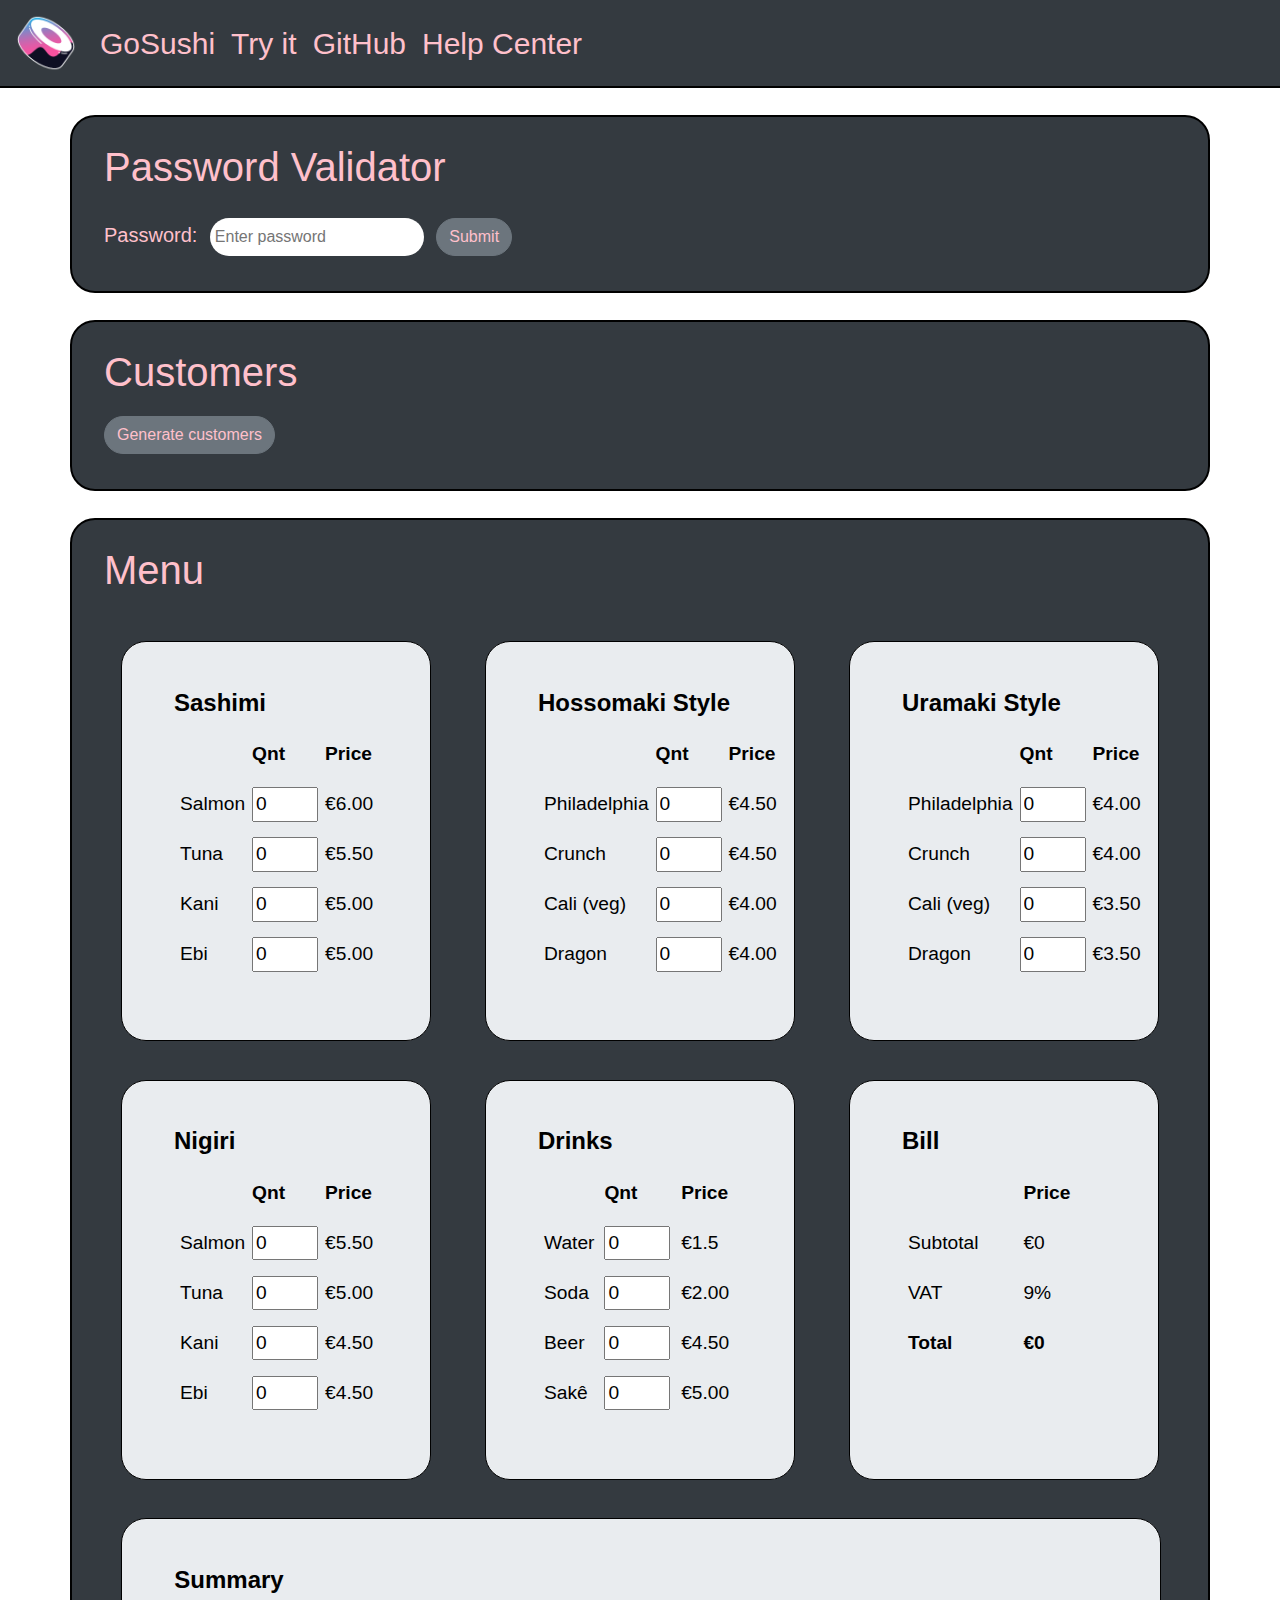
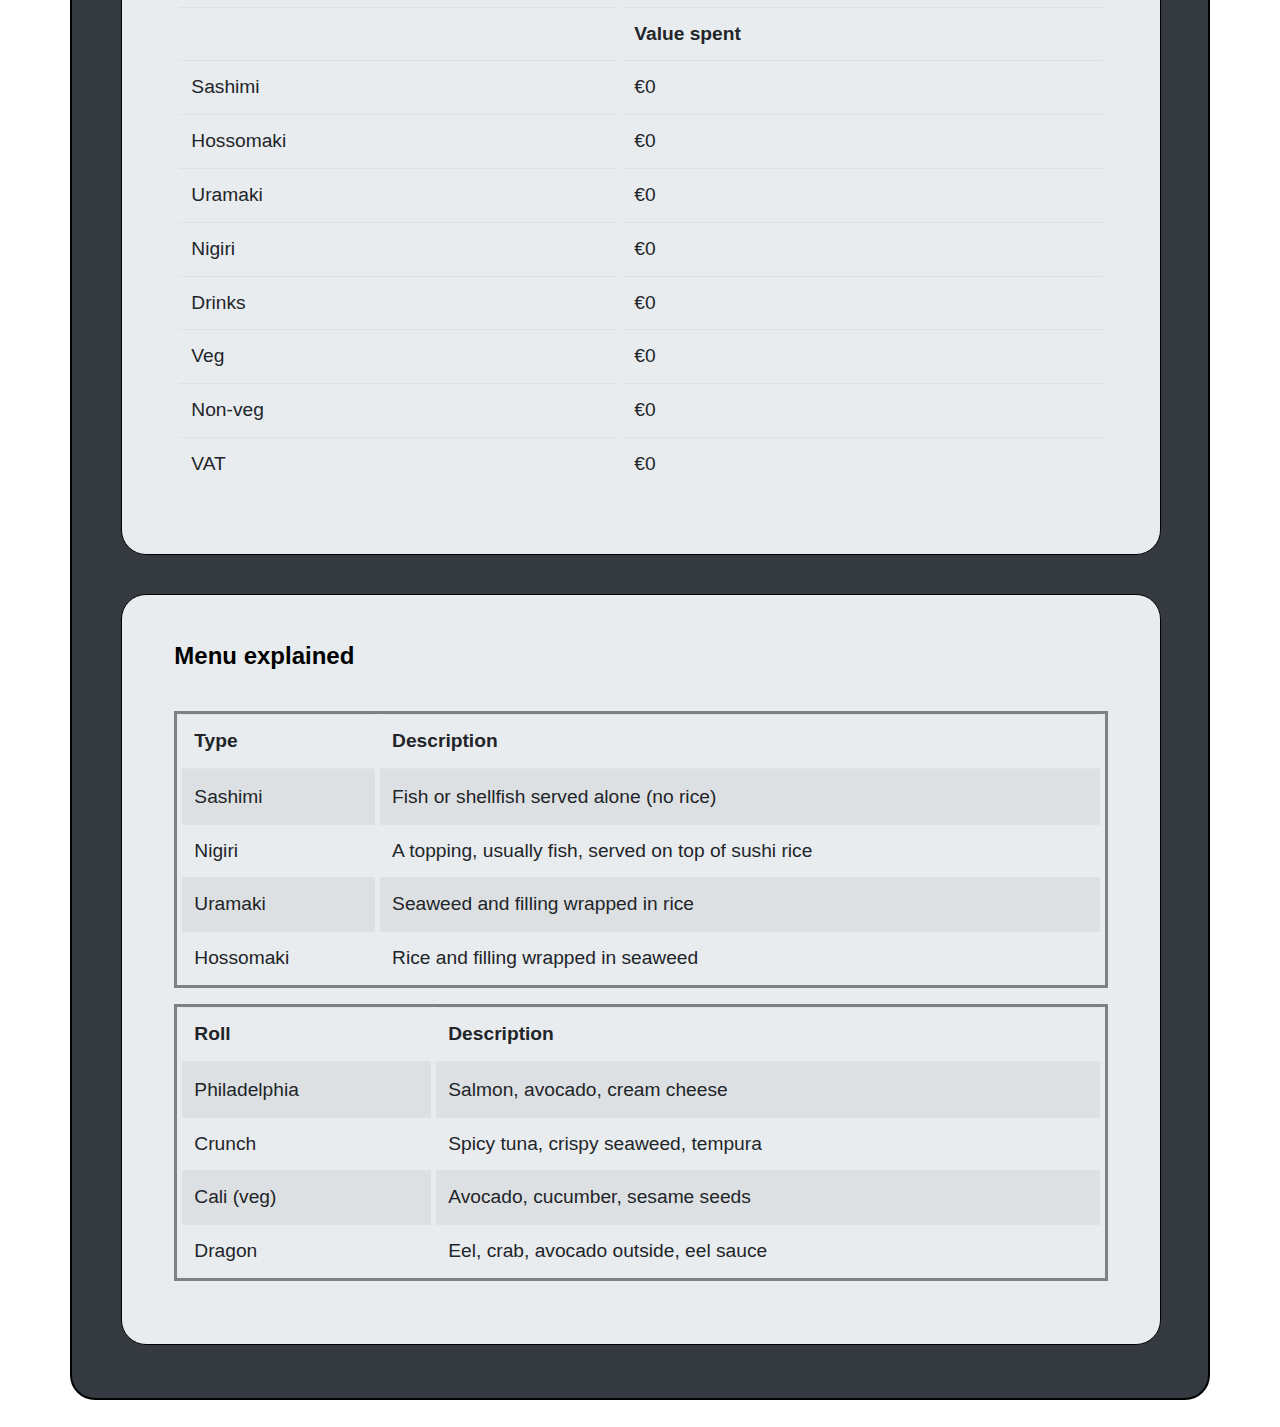
<file: index.html>
<!DOCTYPE html>
<html lang="en">

<head>
    <meta charset="UTF-8">
    <meta http-equiv="X-UA-Compatible" content="IE=edge">
    <meta name="viewport" content="width=device-width, initial-scale=1.0">
    <title>GoSushi</title>
    <!-- link to bootstrap -->
    <link rel="stylesheet" href="https://stackpath.bootstrapcdn.com/bootstrap/4.5.2/css/bootstrap.min.css"
        integrity="sha384-JcKb8q3iqJ61gNV9KGb8thSsNjpSL0n8PARn9HuZOnIxN0hoP+VmmDGMN5t9UJ0Z" crossorigin="anonymous">
    <!-- link to my css file -->
    <link rel="stylesheet" href="css/style.css" defer>
    <!-- link to my js file -->
    <script src="js/script.js" defer></script>
    <!-- link to jQuerry -->
    <script src="https://ajax.googleapis.com/ajax/libs/jquery/3.5.1/jquery.min.js"></script>
</head>

<body>

    <!--Nav bar-->
    <div class="main-nav">
        <nav class="navbar navbar-expand-sm bg-dark navbar-dark">
            <!-- Brand/logo -->
            <a class="navbar-brand" href="index.html">
                <img src="images/logo.png" alt="logo" style="width: 60px">
            </a>
            <!-- Links -->
            <ul class="navbar-nav">
                <li class="nav-item">
                    <a class="nav-link" href="index.html">GoSushi</a>
                </li>
                <li class="nav-item">
                    <a class="nav-link" href="gosushi-animation.html">Try it</a>
                </li>
                <li class="nav-item">
                    <a class="nav-link" href="https://github.com/OseasSon/GoSushi">GitHub</a>
                </li>
                <li class="nav-item">
                    <a class="nav-link" href="https://intercom.help/oseas-test-0e3d43b79150/en/articles/8587168-my-baldur-s-gate-3-perfectionism-is-killing-me-edit-1">Help Center</a>
                </li>
            </ul>
        </nav>
    </div>


    <!-- Password input container -->
    <div class="container jumbotron passwordDiv">
        <h1>Password Validator</h1>
        <label for="password" class="mb-2 mr-sm-2">Password:</label>
        <input type="text" class="mb-2 mr-sm-2" id="password" placeholder="Enter password" name="pswd" style="height: 1cm; border-radius: 25px; border: none; padding-left: 5px;">
        <button onclick="validate()" id="my_custom_link" type="submit" class="btn btn-secondary mb-2 mr-sm-2" style="margin-top: 7px;">Submit</button><br>
        <label id="invalid"><b>Invalid password</b><br>Must cointain at least: one uppercase; one lower case; one digit; one special character; min 8 characters long.<br></label>
        <label id="valid"><b>Valid password</b></label>
    </div>

    <!-- Customers data -->
    <div class="container jumbotron customersDiv">
        <h1>Customers</h1>
        <button class="btn btn-secondary mb-2 mr-sm-2" id="my_custom_link">Generate customers</button>
        <label for="getRandom" id="alert-message"></label>             
        <div class="card-columns" style="text-align: center" id="output"></div>
    </div>

    <!-- Menu -->
    <div class="container jumbotron menuDiv">
        <h1>Menu</h1>
        <div class="card-columns" style="text-align: center">
            <!-- Sashimi menu -->
            <div class="card jumbotron cardDiv">
                <div class="card-body" style="text-align:left">
                    <h4 class="card-title">Sashimi</h4>
                    <table>
                        <tr>
                            <td></td>
                            <th>Qnt</th>
                            <th>Price</th>
                        </tr>
                        <tr>
                            <td>Salmon</td>
                            <td><input type="text" id="qnt_1" size="3" maxlength="3" value="0" data-price="6"/></td>
                            <td>€6.00</td>
                        </tr>
                        <tr>
                            <td>Tuna</td>
                            <td><input type="text" id="qnt_2" size="3" maxlength="3" value="0" data-price="5.5"/></td>
                            <td>€5.50</td>
                        </tr>
                        <tr>
                            <td>Kani</td>
                            <td><input type="text" id="qnt_3" size="3" maxlength="3" value="0" data-price="5"/></td>
                            <td>€5.00</td>
                        </tr>
                        <tr>
                            <td>Ebi</td>
                            <td><input type="text" id="qnt_4" size="3" maxlength="3" value="0" data-price="5"/></td>
                            <td>€5.00</td>
                        </tr>
                    </table>
                </div>
            </div>
            <!-- Nigiri menu-->
            <div class="card jumbotron cardDiv">
                <div class="card-body" style="text-align:left">
                    <h4 class="card-title">Nigiri</h4>
                    <table>
                        <tr>
                            <td></td>
                            <th>Qnt</th>
                            <th>Price</th>
                        </tr>
                        <tr>
                            <td>Salmon</td>
                            <td ><input type="text" id="qnt_5" size="3" maxlength="3" value="0" data-price="5.5"/></td>
                            <td>€5.50</td>
                        </tr>
                        <tr>
                            <td>Tuna</td>
                            <td><input type="text" id="qnt_6" size="3" maxlength="3" value="0" data-price="5"/></td>
                            <td>€5.00</td>
                        </tr>
                        <tr>
                            <td>Kani</td>
                            <td><input type="text" id="qnt_7" size="3" maxlength="3" value="0" data-price="4.5"/></td>
                            <td>€4.50</td>
                        </tr>
                        <tr>
                            <td>Ebi</td>
                            <td><input type="text" id="qnt_8" size="3" maxlength="3" value="0" data-price="4.5"/></td>
                            <td>€4.50</td>
                        </tr>
                    </table>
                </div>
            </div>
            <!-- Hossomaki menu-->
            <div class="card jumbotron cardDiv">
                <div class="card-body" style="text-align:left">
                    <h4 class="card-title">Hossomaki Style</h4>
                    <table>
                        <tr>
                            <td></td>
                            <th>Qnt</th>
                            <th>Price</th>
                        </tr>
                        <tr>
                            <td>Philadelphia</td>
                            <td ><input type="text" id="qnt_9"id size="3" maxlength="3" value="0" data-price="4.5"/></td>
                            <td>€4.50</td>
                        </tr>
                        <tr>
                            <td>Crunch</td>
                            <td><input type="text" id="qnt_10" size="3" maxlength="3" value="0" data-price="4.5"/></td>
                            <td>€4.50</td>
                        </tr>
                        <tr>
                            <td>Cali (veg)</td>
                            <td><input type="text" id="qnt_11" size="3" maxlength="3" value="0" data-price="4"/></td>
                            <td>€4.00</td>
                        </tr>
                        <tr>
                            <td>Dragon</td>
                            <td><input type="text" id="qnt_12" size="3" maxlength="3" value="0" data-price="4"/></td>
                            <td>€4.00</td>
                        </tr>
                    </table>
                </div>
            </div>
            <!-- Drinks menu -->
            <div class="card jumbotron cardDiv">
                <div class="card-body" style="text-align:left">
                    <h4 class="card-title">Drinks</h4>
                    <table>
                        <tr>
                            <td></td>
                            <th>Qnt</th>
                            <th>Price</th>
                        </tr>
                        <tr>
                            <td>Water</td>
                            <td ><input type="text" id="qnt_13"id size="3" maxlength="3" value="0" data-price="1.5"/></td>
                            <td>€1.5</td>
                        </tr>
                        <tr>
                            <td>Soda</td>
                            <td><input type="text" id="qnt_14" size="3" maxlength="3" value="0" data-price="2"/></td>
                            <td>€2.00</td>
                        </tr>
                        <tr>
                            <td>Beer</td>
                            <td><input type="text" id="qnt_15" size="3" maxlength="3" value="0" data-price="4.5"/></td>
                            <td>€4.50</td>
                        </tr>
                        <tr>
                            <td>Sakê</td>
                            <td><input type="text" id="qnt_16" size="3" maxlength="3" value="0" data-price="5"/></td>
                            <td>€5.00</td>
                        </tr>
                    </table>
                </div>
            </div>
            <!-- Uramaki menu -->
            <div class="card jumbotron cardDiv">
                <div class="card-body" style="text-align:left">
                    <h4 class="card-title">Uramaki Style</h4>
                    <table>
                        <tr>
                            <td></td>
                            <th>Qnt</th>
                            <th>Price</th>
                        </tr>
                        <tr>
                            <td>Philadelphia</td>
                            <td ><input type="text" id="qnt_17" size="3" maxlength="3" value="0" data-price="4"/></td>
                            <td>€4.00</td>
                        </tr>
                        <tr>
                            <td>Crunch</td>
                            <td><input type="text" id="qnt_18" size="3" maxlength="3" value="0" data-price="4.00"/></td>
                            <td>€4.00</td>
                        </tr>
                        <tr>
                            <td>Cali (veg)</td>
                            <td><input type="text" id="qnt_19" size="3" maxlength="3" value="0" data-price="3.5"/></td>
                            <td>€3.50</td>
                        </tr>
                        <tr>
                            <td>Dragon</td>
                            <td><input type="text" id="qnt_20" size="3" maxlength="3" value="0" data-price="3.5"/></td>
                            <td>€3.50</td>
                        </tr>
                    </table>
                </div>
            </div>
            <!-- Bill -->
            <div class="card jumbotron cardDiv">
                <div class="card-body" style="text-align:left">
                    <h4 class="card-title">Bill</h4>
                    <table>
                        <tr>
                            <td></td>
                            <th>Price</th>
                        </tr>
                        <tr>
                            <td>Subtotal</td>
                            <td id="subTotal">€0</td>
                        </tr>
                        <tr>
                            <td>VAT</td>
                            <td id="vat" value-percentage="9">9%</td>
                        </tr>
                        <tr>
                            <th>Total</th>
                            <th id="itemsTotal">€0</th>
                        </tr>
                    </table>
                </div>
            </div>
        </div>
        <!-- Summary -->
        <div style="text-align: center">
            <div class="card jumbotron card-sum">
                <div class="card-body" style="text-align:left">
                    <h4 class="card-title">Summary</h4>
                    <table class="table">
                        <tr>
                            <th></th>
                            <th>Value spent</th>
                        </tr>
                        <tr>
                            <td>Sashimi</td>
                            <td id="sashimi">€0</td>
                        </tr>
                        <tr>
                            <td>Hossomaki</td>
                            <td id="hossomaki">€0</td>
                        </tr>
                        <tr>
                            <td>Uramaki</td>
                            <td id="uramaki">€0</td>
                        </tr>
                        <tr>
                            <td>Nigiri</td>
                            <td id="nigiri">€0</td>
                        </tr>
                        <tr>
                            <td>Drinks</td>
                            <td id="drinks">€0</td>
                        </tr>
                        <tr>
                            <td>Veg</td>
                            <td id="veg">€0</td>
                        </tr>
                        <tr>
                            <td>Non-veg</td>
                            <td id="non-veg">€0</td>
                        </tr>
                        <tr>
                            <td>VAT</td>
                            <td id="vat-eu">€0</td>
                        </tr>
                    </table>
                </div>
        </div>
        <!-- Menu explained -->
        <div class="card-columns"></div>
            <div class="card jumbotron card-description">
                <div class="card-body" style="text-align:left">
                    <h4 class="card-title" style="margin-bottom: 40px;">Menu explained</h4>
                    <table class="table table-striped" style="border-style: solid;">
                        <thead>
                            <tr>
                            <th>Type</th>
                            <th>Description</th>
                            </tr>
                        </thead>
                        <tbody>
                            <tr>
                            <td>Sashimi</td>
                            <td>Fish or shellfish served alone (no rice)</td>
                            </tr>
                            <tr>
                            <td>Nigiri</td>
                            <td>A topping, usually fish, served on top of sushi rice</td>
                            </tr>
                            <tr>
                            <td>Uramaki</td>
                            <td>Seaweed and filling wrapped in rice</td>
                            </tr>
                            <tr>
                            <td>Hossomaki</td>
                            <td>Rice and filling wrapped in seaweed</td>
                            </tr>
                        </tbody>
                    </table>                        
                    <table class="table table-striped" style="border-style: solid;">
                        <thead>
                            <tr>
                            <th>Roll</th>
                            <th>Description</th>
                            </tr>
                        </thead>
                        <tbody>
                            <tr>
                            <td>Philadelphia</td>
                            <td>Salmon, avocado, cream cheese</td>
                            </tr>
                            <tr>
                            <td>Crunch</td>
                            <td>Spicy tuna, crispy seaweed, tempura</td>
                            </tr>
                            <tr>
                            <td>Cali (veg)</td>
                            <td>Avocado, cucumber, sesame seeds</td>
                            </tr>
                            <tr>
                            <td>Dragon</td>
                            <td>Eel, crab, avocado outside, eel sauce</td>
                            </tr>
                        </tbody>
                    </table>
                </div>
        </div>
    </div>
</body>

</html>
</file>
<file: css/style.css>
body {
    background-image: url();
    background-size: 100%;
}

.passwordDiv {
    padding-top: 20pt;
    margin-top: 20pt;
    padding-bottom: 20pt;
    margin-bottom: 20pt;
    border-radius: 25px;
    background-color: rgba(52,58,64,255);
    color: pink;
    border-style: solid;
    border-color: black;
    border-width: 2px;
}

.customersDiv {
    padding-top: 20pt;
    margin-top: 20pt;
    padding-bottom: 20pt;
    margin-bottom: 20pt;
    border-radius: 25px;
    background-color: rgba(52,58,64,255);
    color: pink;
    border-style: solid;
    border-color: black;
    border-width: 2px;
}

.menuDiv {
    padding-top: 20pt;
    margin-top: 20pt;
    padding-bottom: 20pt;
    margin-bottom: 20pt;
    border-radius: 25px;
    background-color: rgba(52,58,64,255);
    color: pink;
    border-style: solid;
    border-color: black;
    border-width: 2px;
}

button {
    border-radius: 25px !important;
    font-size: 20pt;
    color: pink !important;
}

.cardDiv {
    width: 310px !important;
    padding-top: 20pt;
    margin-top: 20pt;
    padding-bottom: 20pt;
    margin-bottom: 20pt;
    border-radius: 25px;
    color: rgba(52,58,64,255);
    height: 400px;
    font-size: larger;
    color: black;
    border-style: solid;
    border-color: black;
}

.card-sum {
    width: 1040px !important;
    padding-top: 20pt;
    margin-top: 20pt;
    padding-bottom: 20pt;
    margin-bottom: 10pt;
    margin-left: 13pt;
    border-radius: 25px;
    color: rgba(52,58,64,255);
    font-size: larger;
    color: black;
    border-style: solid;
    border-color: black;
}

.card-description {
    width: 1040px !important;
    padding-top: 20pt;
    margin-top: 20pt;
    padding-bottom: 20pt;
    margin-bottom: 20pt;
    margin-left: 13pt;
    border-radius: 25px;
    color: rgba(52,58,64,255);
    font-size: larger;
    color: black;
    border-style: solid;
    border-color: black;
}

.cardImg{
    text-align: center;
    width: 50%;
    border-radius: 100%;
    border-style: solid;
}

#invalid {
    color: red;
    display: none;
}

#valid {
    color: green;
    display: none;
}

h1 {
    margin-bottom: 20px;
}

label {
    font-size: 15pt;
}

th, td {
    height: 50px;
    text-align: left;
}

table {
    border-collapse: separate;
    border-spacing: 5px 0;
}

h4 {
    font-weight: bold;
}

table {
    width: 200px;
}

input[type=number] {
    width: 80px;
}

.nav-link:hover {
    color: white !important;
    font-size: 30px;
}

.nav-link {
    color: pink !important;
    font-size: 30px;
}

.navbar {
    border-bottom-style: solid;
    border-bottom-width: 2px;
    border-color: black;
}

section.flag {
  width: 100vw;
  max-height: 100vh;
  height: 35vw;
}

#pikachu {
    position: relative;
    left: 280px;
    top: -80px;
    width: 60%;
}

#sushi {
    position: relative;
    width: 10%;
    top: -30px;
    left: -500px;
}
</file>
